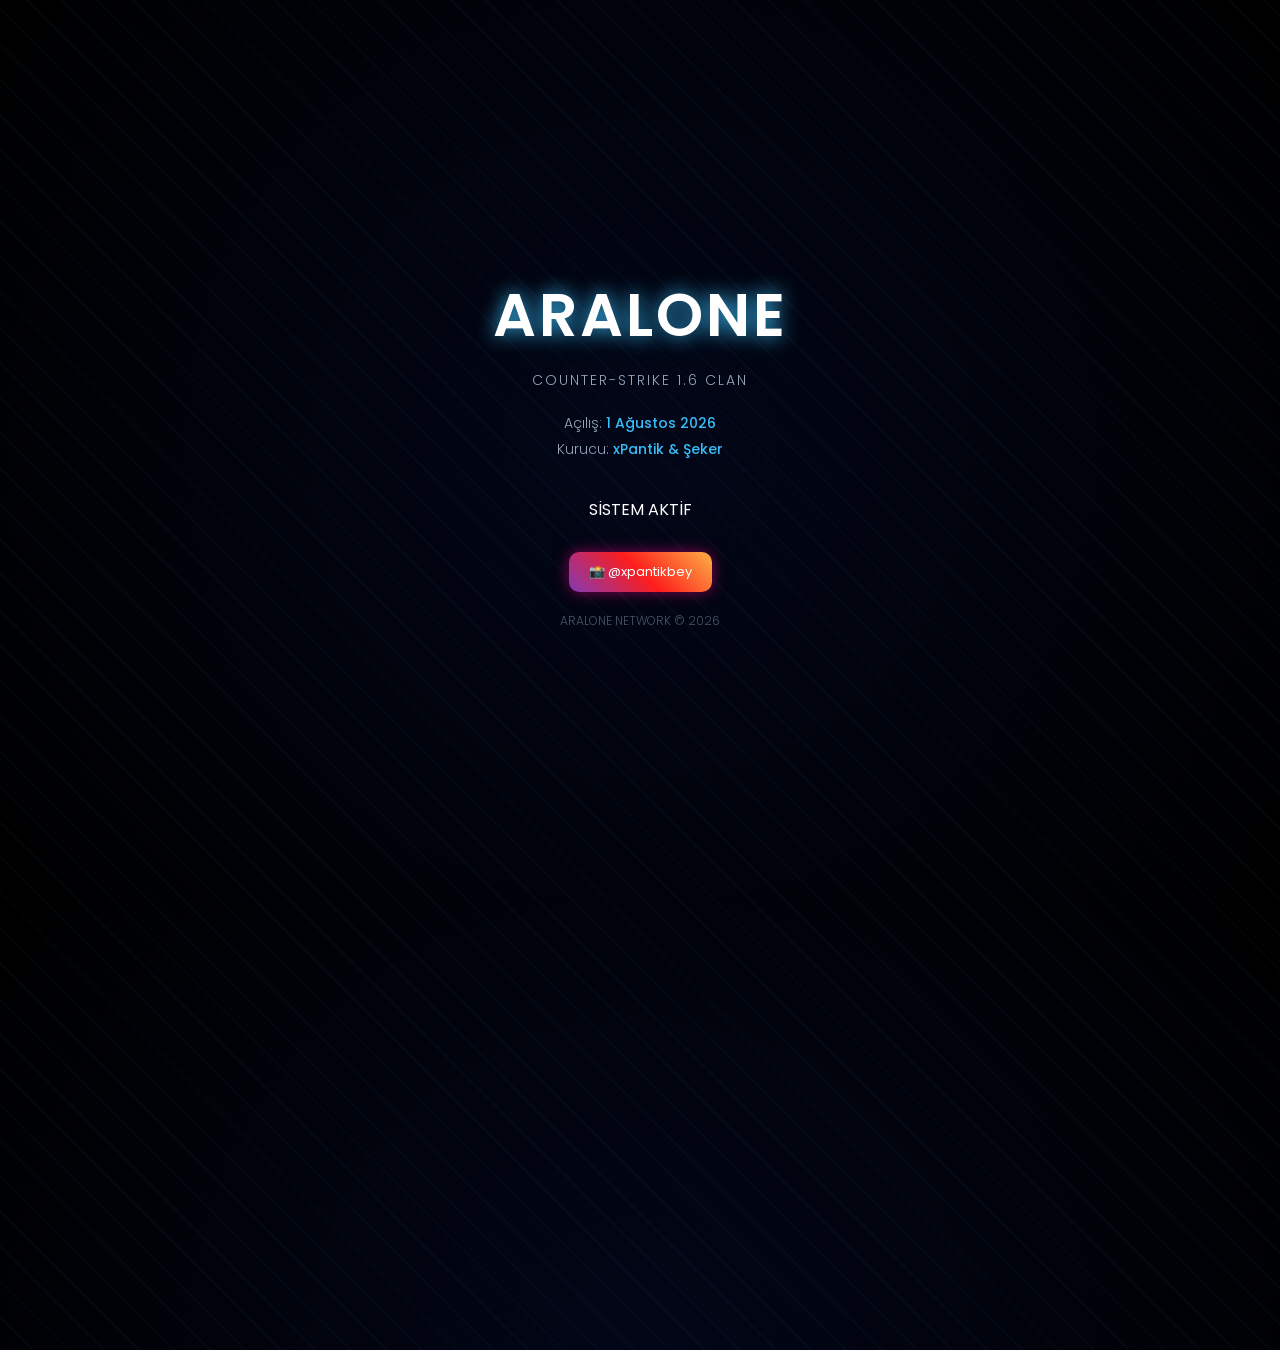
<file: index.html>
<!DOCTYPE html>
<html lang="tr">
<head>
<meta charset="UTF-8">
<meta name="viewport" content="width=device-width, initial-scale=1.0">
<title>Aralone Network | CS 1.6 Clan</title>

<link href="https://fonts.googleapis.com/css2?family=Poppins:wght@300;400;600&display=swap" rel="stylesheet">

<style>
* {
    margin: 0;
    padding: 0;
    box-sizing: border-box;
    font-family: 'Poppins', sans-serif;
}

body {
    height: 100vh;
    background: radial-gradient(circle at center, #020617, #000);
    color: white;
    display: flex;
    justify-content: center;
    align-items: center;
    overflow: hidden;
}

/* arka plan animasyon */
body::before {
    content: "";
    position: absolute;
    width: 200%;
    height: 200%;
    background: repeating-linear-gradient(
        45deg,
        rgba(56,189,248,0.03) 0px,
        rgba(56,189,248,0.03) 2px,
        transparent 2px,
        transparent 25px
    );
    animation: moveBg 25s linear infinite;
}

@keyframes moveBg {
    0% { transform: translate(0,0); }
    100% { transform: translate(-300px, -300px); }
}

.container {
    text-align: center;
    z-index: 2;
}

/* LOGO */
.logo {
    font-size: 60px;
    font-weight: 600;
    letter-spacing: 3px;
    text-shadow: 0 0 20px #38bdf8;
}

/* ALT YAZI */
.subtitle {
    margin-top: 10px;
    font-size: 14px;
    letter-spacing: 2px;
    color: #94a3b8;
    font-weight: 300;
}

/* BİLGİ */
.info {
    margin-top: 20px;
    font-size: 14px;
    color: #94a3b8;
    line-height: 1.8;
    font-weight: 300;
}

.info span {
    color: #38bdf8;
    font-weight: 500;
}

/* COUNTDOWN */
.countdown {
    margin-top: 35px;
    display: flex;
    gap: 20px;
    justify-content: center;
}

.box {
    padding: 18px;
    border-radius: 12px;
    border: 1px solid rgba(56,189,248,0.15);
    background: rgba(0,0,0,0.4);
    min-width: 85px;
}

.box span {
    font-size: 28px;
    display: block;
    text-shadow: 0 0 10px #38bdf8;
    font-weight: 500;
}

.label {
    font-size: 11px;
    color: #64748b;
    letter-spacing: 1px;
    font-weight: 300;
}

/* INSTAGRAM */
.social {
    margin-top: 30px;
}

.instagram-btn {
    display: inline-flex;
    align-items: center;
    gap: 8px;
    padding: 10px 20px;
    border-radius: 10px;
    text-decoration: none;
    font-size: 13px;
    color: white;
    background: linear-gradient(45deg,#833ab4,#fd1d1d,#fcb045);
    box-shadow: 0 0 15px rgba(255,0,150,0.5);
    transition: 0.3s;
}

.instagram-btn:hover {
    transform: scale(1.05);
    box-shadow: 0 0 25px rgba(255,0,150,0.8);
}

/* FOOTER */
.footer {
    margin-top: 20px;
    font-size: 12px;
    color: #475569;
    font-weight: 300;
}
</style>
</head>
<body>

<div class="container">

    <div class="logo">ARALONE</div>

    <div class="subtitle">
        COUNTER-STRIKE 1.6 CLAN
    </div>

    <div class="info">
        Açılış: <span>1 Ağustos 2026</span><br>
        Kurucu: <span>xPantik & Şeker</span>
    </div>

    <div class="countdown">
        <div class="box"><span id="days">0</span><div class="label">Gün</div></div>
        <div class="box"><span id="hours">0</span><div class="label">Saat</div></div>
        <div class="box"><span id="minutes">0</span><div class="label">Dakika</div></div>
        <div class="box"><span id="seconds">0</span><div class="label">Saniye</div></div>
    </div>

    <div class="social">
        <a href="https://instagram.com/xpantikbey" target="_blank" class="instagram-btn">
            📸 @xpantikbey
        </a>
    </div>

    <div class="footer">
        ARALONE NETWORK © 2026
    </div>

</div>

<script>
const targetDate = new Date("August 1, 2026 00:00:00").getTime();

function updateCountdown() {
    const now = new Date().getTime();
    const diff = targetDate - now;

    if (diff <= 0) {
        document.querySelector(".countdown").innerHTML = "SİSTEM AKTİF";
        return;
    }

    document.getElementById("days").innerText = Math.floor(diff / (1000*60*60*24));
    document.getElementById("hours").innerText = Math.floor((diff / (1000*60*60)) % 24);
    document.getElementById("minutes").innerText = Math.floor((diff / (1000*60)) % 60);
    document.getElementById("seconds").innerText = Math.floor((diff / 1000) % 60);
}

setInterval(updateCountdown, 1000);
updateCountdown();
</script>

</body>
</html>
</file>
